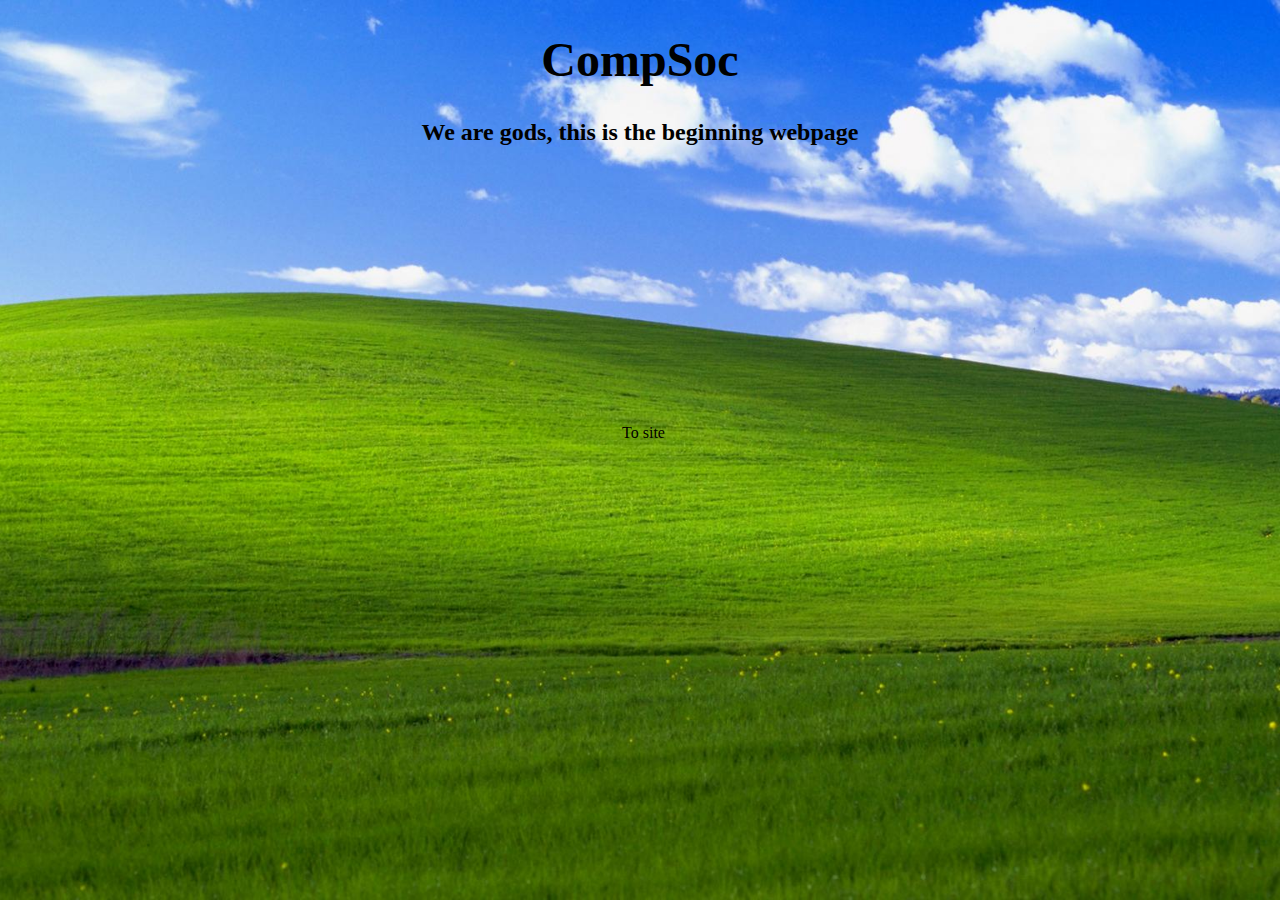
<file: index.html>
<!DOCTYPE html>
	<!-- -->
    <head>
        <Title>CompSoc</Title>
        <link rel="stylesheet" type="text/css" href="style.css" >
    </head>
    <!-- -->
    <body>
            <header>
                <h1>CompSoc</h1>
                <h2>We are gods, this is the beginning webpage</h2>

                	<div id="bottomText">

               			 <a href="home.html" class="button">To site</a>

           			 </div>
                
            </header>
    </body>
</html>
</file>
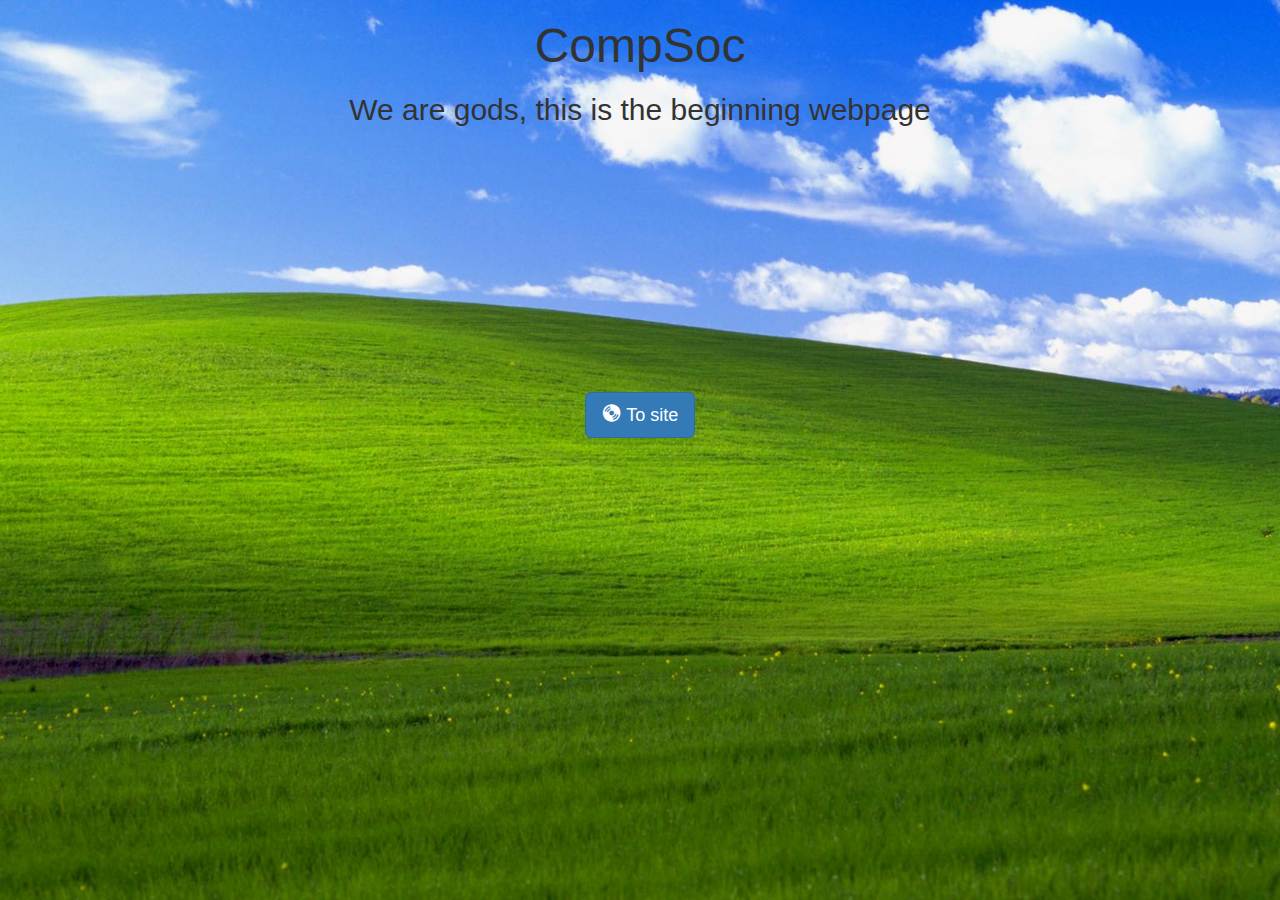
<file: website/index.html>
<!DOCTYPE html>
<html lang="en">
    <head>
        <meta charset="utf-8">
        <meta http-equiv="X-UA-Compatible" content="IE=edge">
        <meta name="viewport" content="width=device-width, initial-scale=1">
        <!-- The above 3 meta tags *must* come first in the head; any other head content must come *after* these tags -->
        <title>CompSoc</title>
      
        <!-- Bootstrap -->
        <link href="static/css/bootstrap.min.css" rel="stylesheet">
        
        <link rel="stylesheet" type="text/css" href="static/css/style.css" >
  
        <!-- HTML5 shim and Respond.js for IE8 support of HTML5 elements and media queries -->
        <!-- WARNING: Respond.js doesn't work if you view the page via file:// -->
        <!--[if lt IE 9]>
            <script src="https://oss.maxcdn.com/html5shiv/3.7.2/html5shiv.min.js"></script>
            <script src="https://oss.maxcdn.com/respond/1.4.2/respond.min.js"></script>
        <![endif]-->
    </head>
    <body>
        <header class="text-center">
            <h1>CompSoc</h1>
            <h2>We are gods, this is the beginning webpage</h2>
             <a href="home.html" class="btn btn-primary btn-lg button"><span class="glyphicon glyphicon-cd spin"></span> To site</a>
        </header>
        <!-- jQuery (necessary for Bootstrap's JavaScript plugins) -->
        <script src="https://ajax.googleapis.com/ajax/libs/jquery/1.11.3/jquery.min.js"></script>
        <!-- Include all compiled plugins (below), or include individual files as needed -->
        <script src="static/js/bootstrap.min.js"></script>
        <script src="static/js/main.js"></script>
    </body>
</html>
</file>
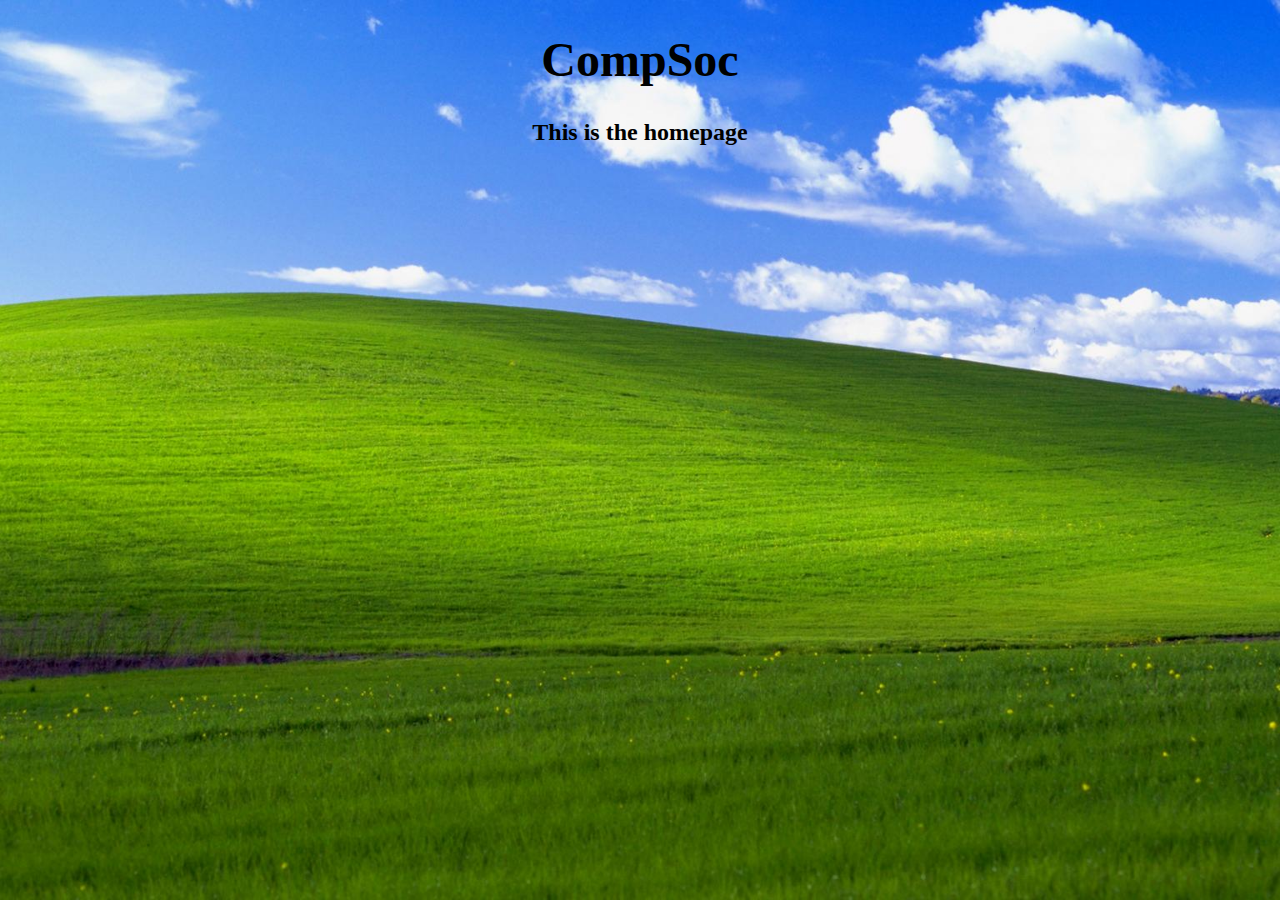
<file: home.html>
<!DOCTYPE HTML>
<html>
<head>
	<title>Home</title>
	<link rel="stylesheet" type="text/css" href="style.css" >
</head>

<body>
	<h1>CompSoc</h1>
    <h2>This is the homepage</h2>

</body>
</html>
</file>
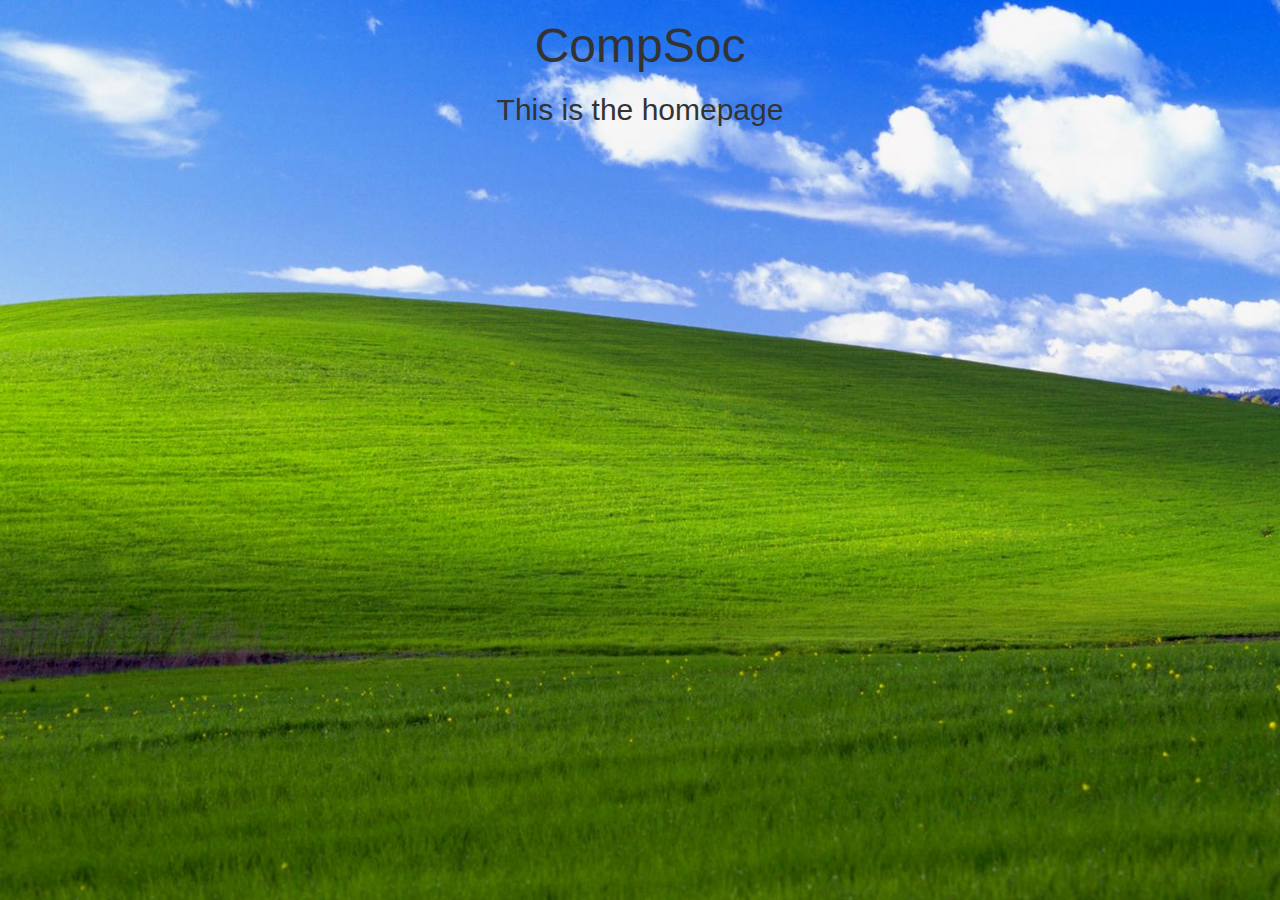
<file: website/home.html>
<!DOCTYPE html>
<html lang="en">
    <head>
        <meta charset="utf-8">
        <meta http-equiv="X-UA-Compatible" content="IE=edge">
        <meta name="viewport" content="width=device-width, initial-scale=1">
        <!-- The above 3 meta tags *must* come first in the head; any other head content must come *after* these tags -->
        <title>Home</title>
      
        <!-- Bootstrap -->
        <link href="static/css/bootstrap.min.css" rel="stylesheet">
        
        <link rel="stylesheet" type="text/css" href="static/css/style.css" >
  
        <!-- HTML5 shim and Respond.js for IE8 support of HTML5 elements and media queries -->
        <!-- WARNING: Respond.js doesn't work if you view the page via file:// -->
        <!--[if lt IE 9]>
            <script src="https://oss.maxcdn.com/html5shiv/3.7.2/html5shiv.min.js"></script>
            <script src="https://oss.maxcdn.com/respond/1.4.2/respond.min.js"></script>
        <![endif]-->
    </head>
    <body>
        <header class="text-center">
            <h1>CompSoc</h1>
            <h2>This is the homepage</h2>
        </header>
        <!-- jQuery (necessary for Bootstrap's JavaScript plugins) -->
        <script src="https://ajax.googleapis.com/ajax/libs/jquery/1.11.3/jquery.min.js"></script>
        <!-- Include all compiled plugins (below), or include individual files as needed -->
        <script src="static/js/bootstrap.min.js"></script>
        <script src="static/js/main.js"></script>
    </body>
</html>
</file>
<file: style.css>
html { 
  background: url(img.jpg) no-repeat center center fixed; 
  -webkit-background-size: cover;
  -moz-background-size: cover;
  -o-background-size: cover;
  background-size: cover;
}



a.button {
    -webkit-appearance: button;
    -moz-appearance: button;
    appearance: button;

    text-decoration: none;
    color: initial;

    padding-top: 5px;
    padding-bottom: 5px;
    padding-left: 20px;
    padding-right: 20px;

    margin-top: 20%;
	margin-left: 47%;
}

h1{
	text-align: center;
	font-size: 48px;
}

h2{
	text-align: center;
}
</file>
<file: website/static/css/style.css>
@-moz-keyframes spin {
    100% { -moz-transform: rotate(360deg); }
}
@-webkit-keyframes spin {
    100% { -webkit-transform: rotate(360deg); }
}
@keyframes spin {
    100% {transform:rotate(360deg);}
}

body { 
  background: url(../images/img.jpg) no-repeat center center fixed; 
  -webkit-background-size: cover;
  -moz-background-size: cover;
  -o-background-size: cover;
  background-size: cover;
}

h1{
	font-size: 48px;
}

a.button {
    margin-top: 20%;
}
.spin{
    animation: spin 2s infinite linear;
    animation-fill-mode: both;
}
a.button:hover .spin{
    animation-duration: .2s;
}
.glyphicon-cd{
    width: 20px;
    text-align: left;
}
</file>
